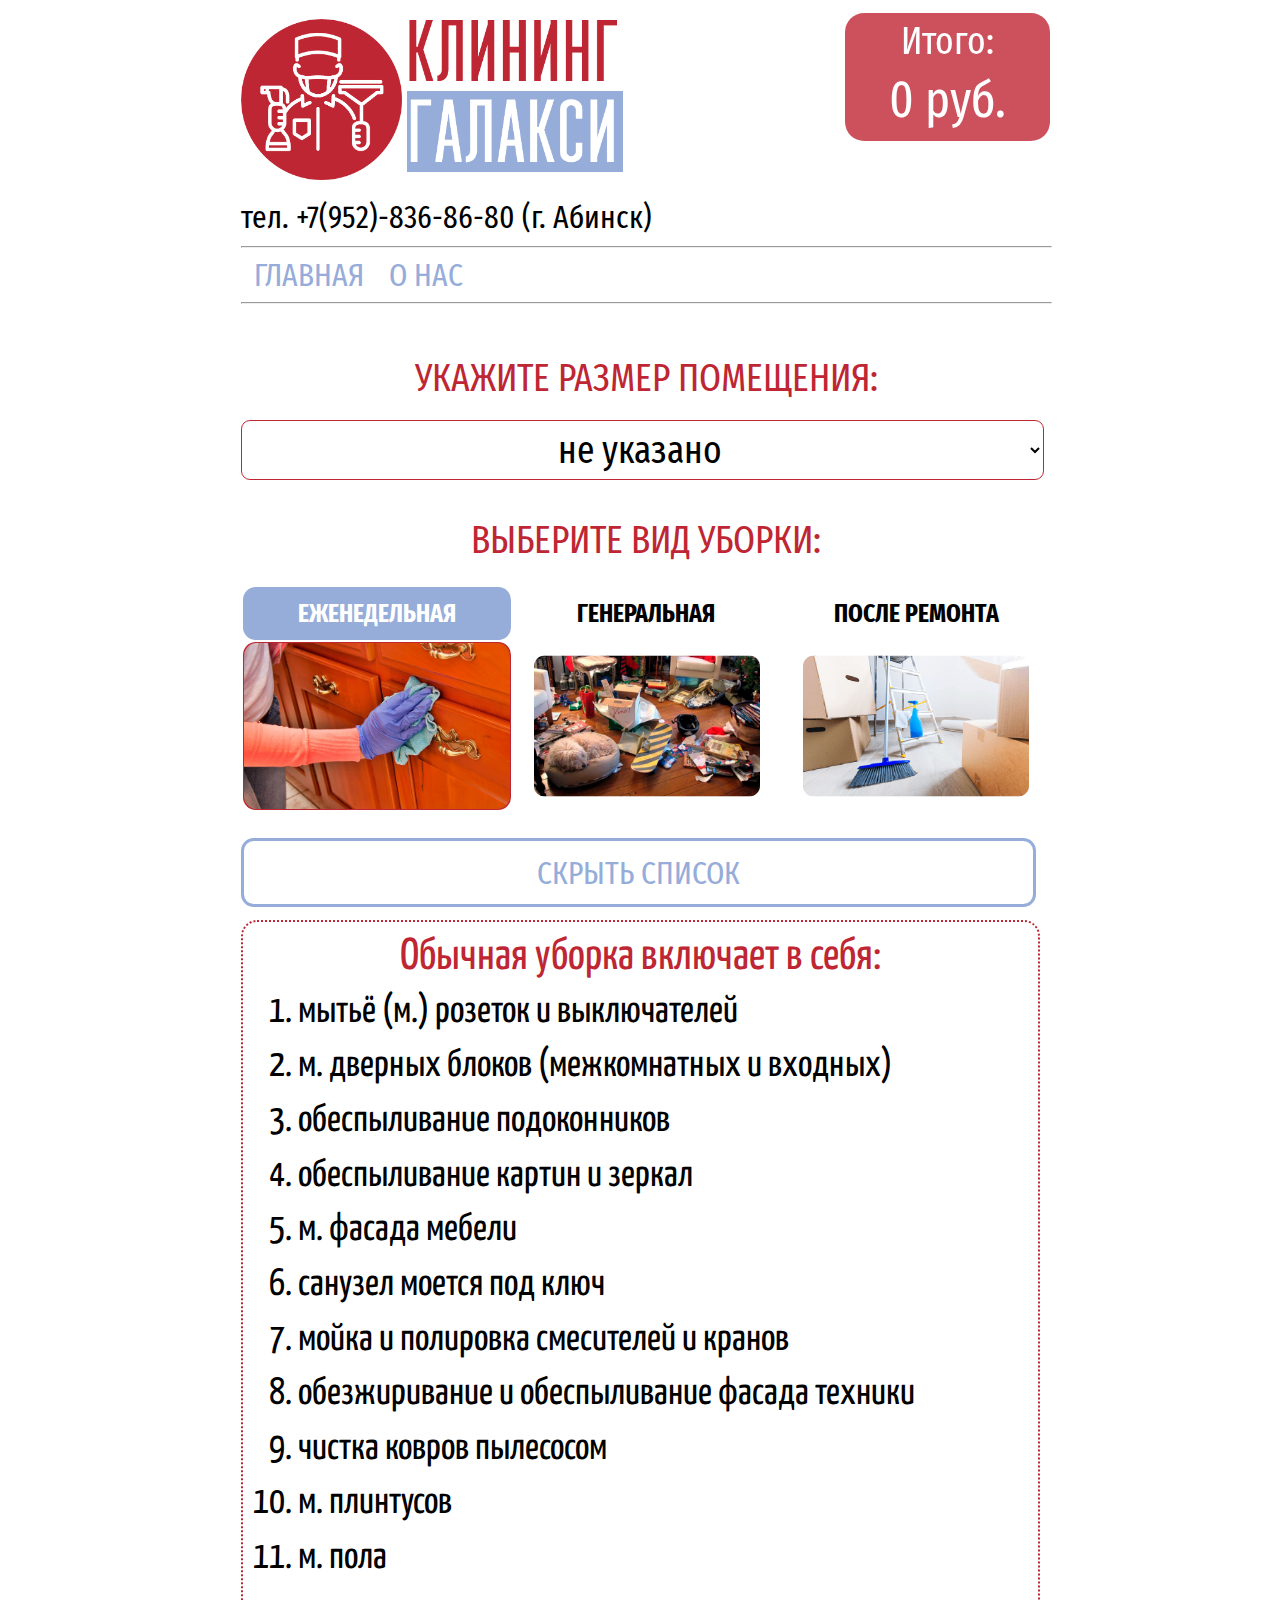
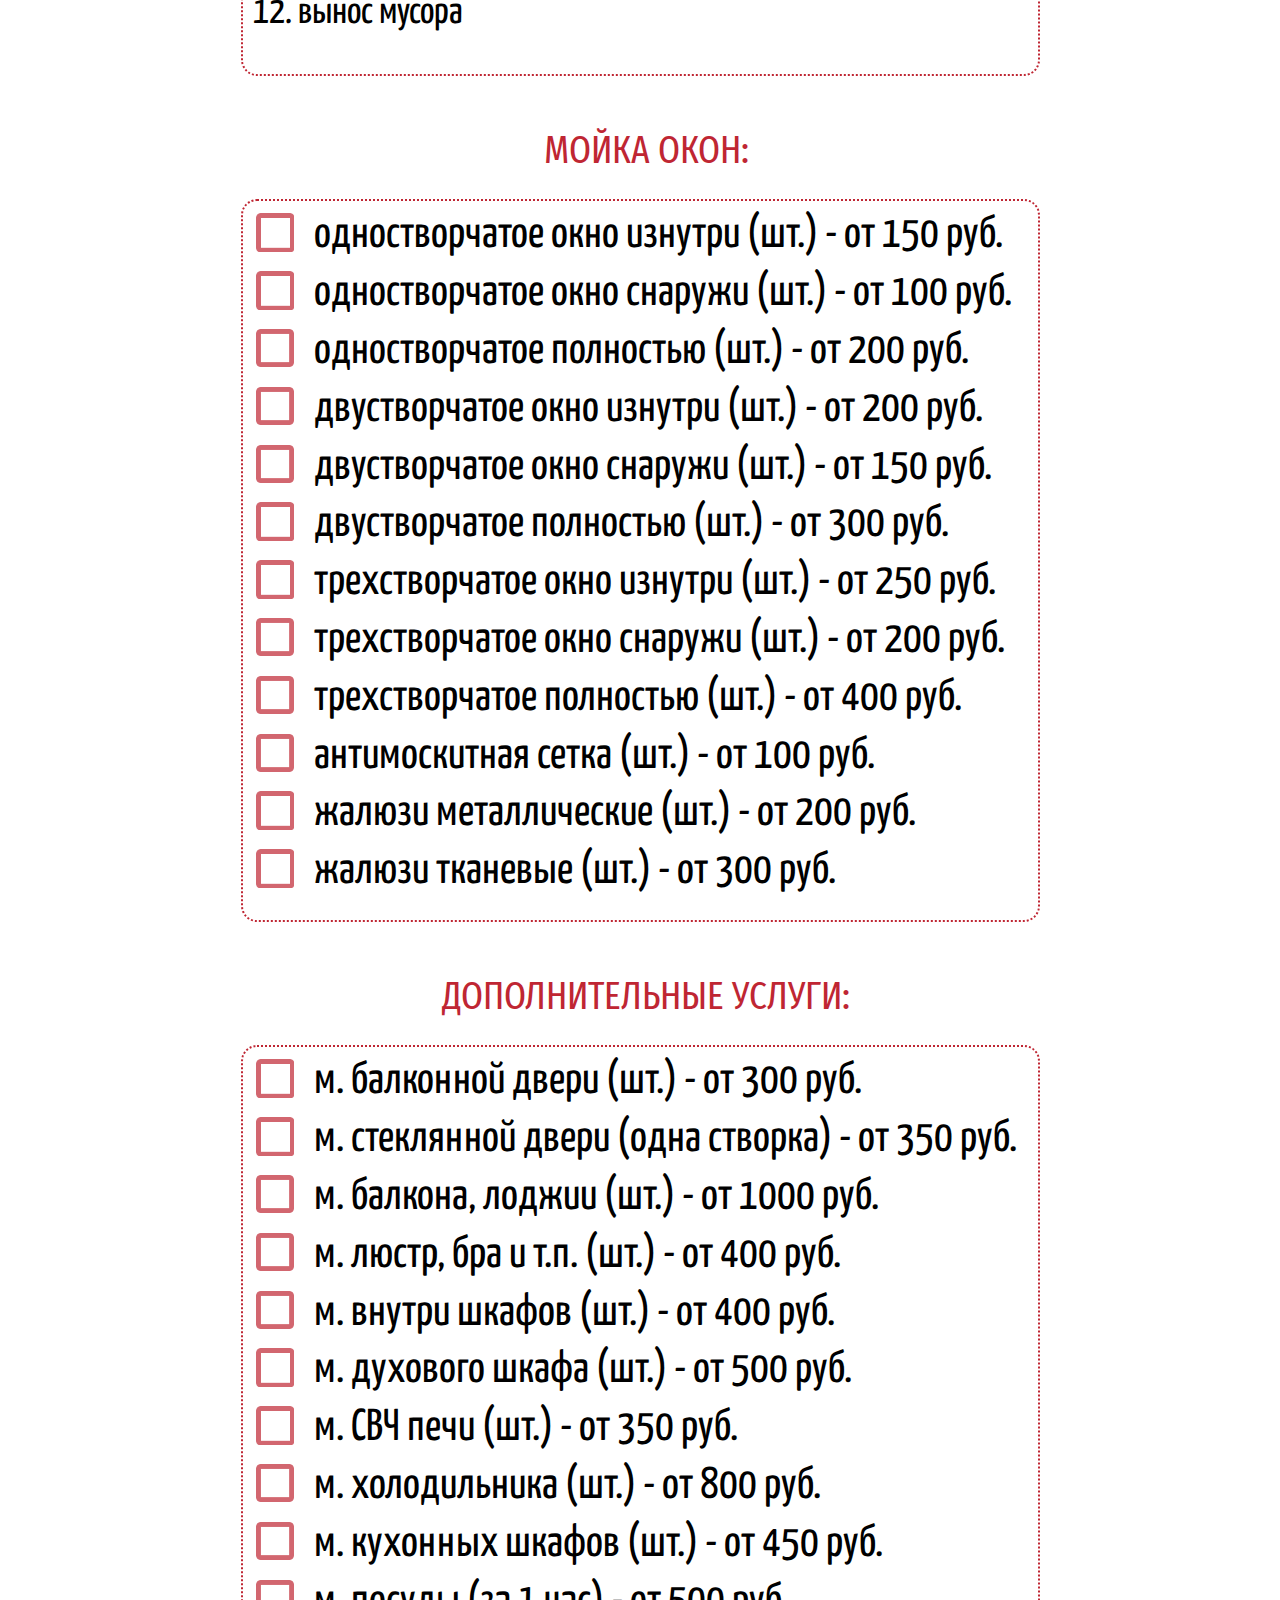
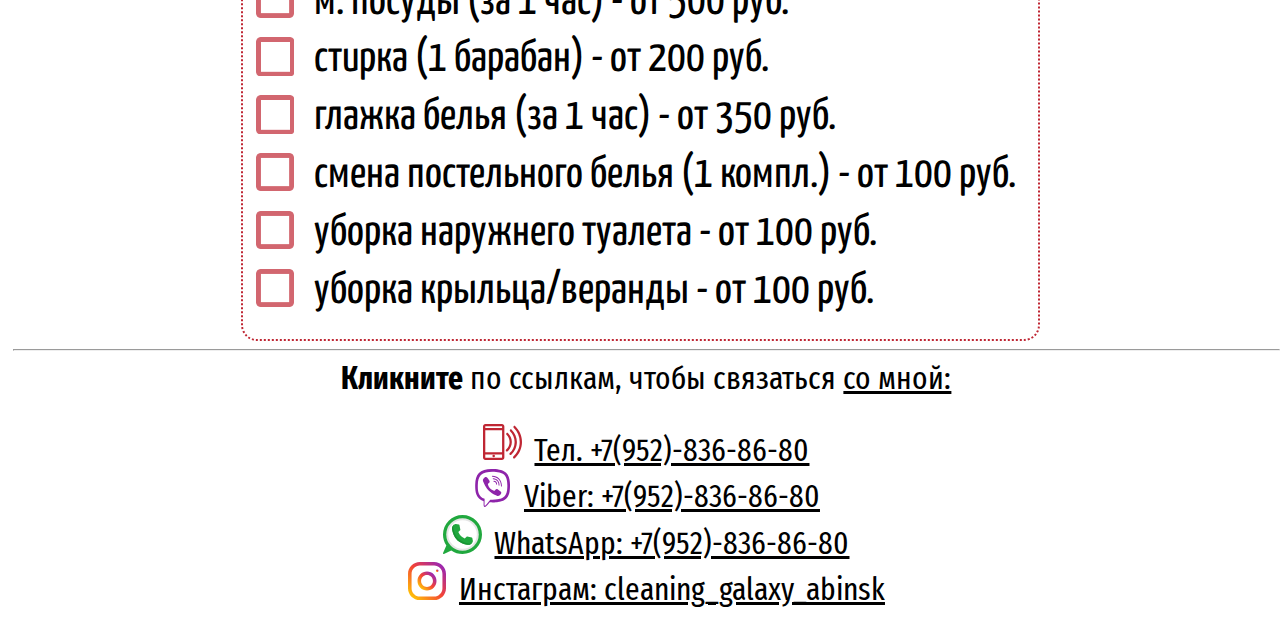
<file: index.html>
<!DOCTYPE html><html lang=ru><head><meta charset=utf-8><meta http-equiv=X-UA-Compatible content="IE=edge"><meta name=viewport content="width=device-width,initial-scale=1"><title>Клининг уборка город Абинск любая сложность</title><meta name=Description content="Услуги мойки (простой, генеральной, после ремонта) квартир, домов,  офисов. Чистки кухни, ванных комнат и туалетов. Мойка окон, посуды, глажка белья, уборка придомовой территории"><link href=/css/chunk-01876c88.ca512e4e.css rel=prefetch><link href=/js/chunk-01876c88.c26ba103.js rel=prefetch><link href=/css/app.c549f9b5.css rel=preload as=style><link href=/js/app.64a99aef.js rel=preload as=script><link href=/js/chunk-vendors.92037b3b.js rel=preload as=script><link href=/css/app.c549f9b5.css rel=stylesheet></head><body><noscript><strong>JavaScript не включен!</strong></noscript><div id=app></div><script src=/js/chunk-vendors.92037b3b.js></script><script src=/js/app.64a99aef.js></script></body></html>
</file>
